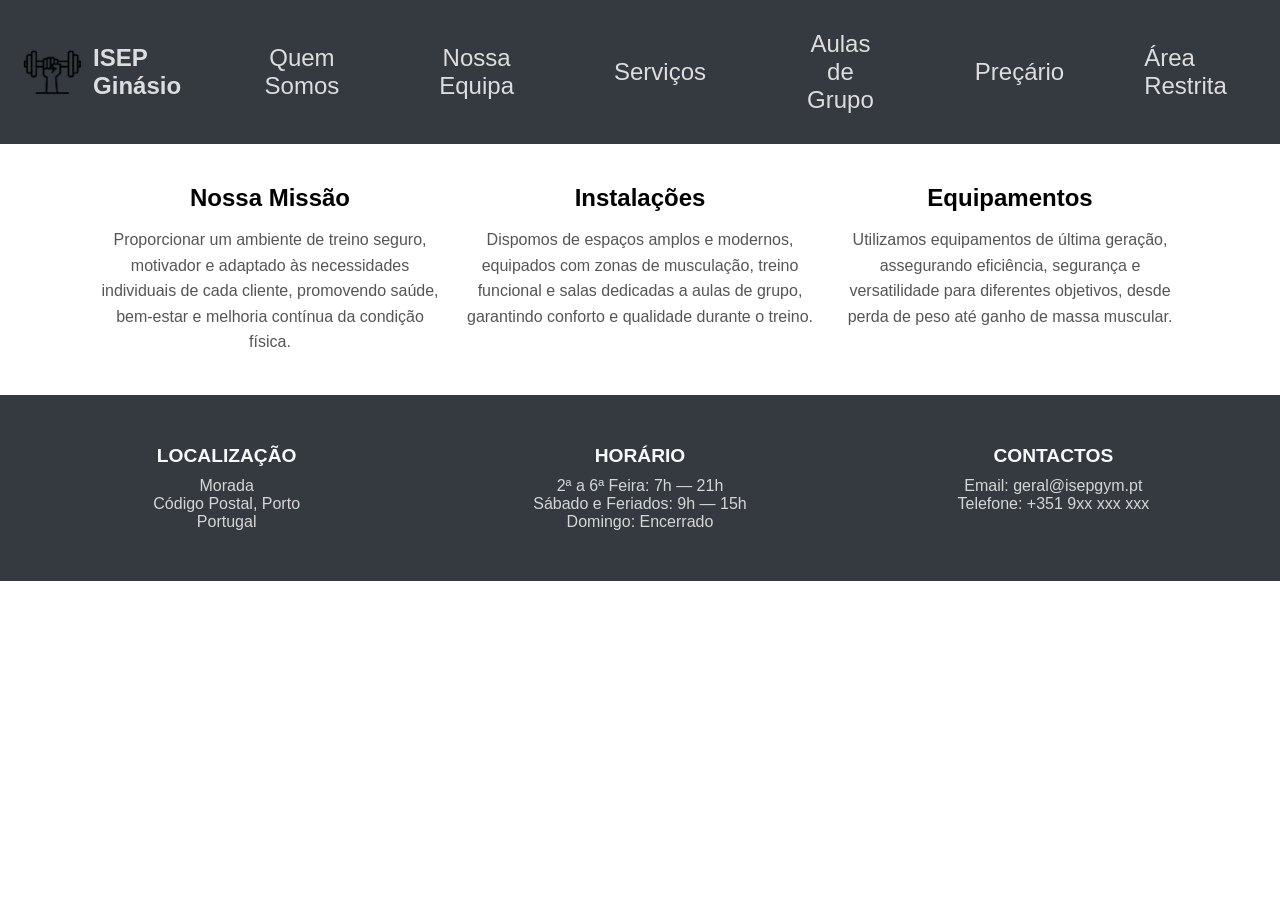
<file: index.html>
<!DOCTYPE html>
<html lang="pt">

<head>
    <meta charset="UTF-8">
    <meta name="viewport" content="width=device-width, initial-scale=1.0">
    <title>ISEP Ginásio</title>

    <!-- favicon -->
    <link rel="shortcut icon" href="assets/images/gym125.png" type="image/png">

    <!-- estilos da página -->
    <link rel="stylesheet" href="assets/css/estilos.css">
</head>

<body>

    <!-- Navegação -->
    <nav class="bng-navbar">

        <!-- Logo e Nome -->
        <div>
            <img src="assets/images/gym255.png" alt="Logo da empresa">
            <h3>ISEP Ginásio</h3>
        </div>

        <!-- Links centrais -->
        <div class="container-navegacao">
            <a href="index.html">Quem Somos</a>
            <a href="equipa.html">Nossa Equipa</a>
            <a href="servicos.html">Serviços</a>
            <a href="aulasgrupo.html">Aulas de Grupo</a>
            <a href="precario.html">Preçário</a>
        </div>

        <!-- Área Cliente -->
        <div class="nav-cliente">
            <a href="login_form.html" target="_blank">Área Restrita</a>
        </div>

    </nav>

    <!-- Seção "Quem Somos" -->
    <section class="container-texto-generico">

        <article>
            <h2>Nossa Missão</h2>
            <p>
                Proporcionar um ambiente de treino seguro, motivador e adaptado
                às necessidades individuais de cada cliente, promovendo saúde,
                bem-estar e melhoria contínua da condição física.
            </p>
        </article>

        <article>
            <h2>Instalações</h2>
            <p>
                Dispomos de espaços amplos e modernos, equipados com zonas de
                musculação, treino funcional e salas dedicadas a aulas de grupo,
                garantindo conforto e qualidade durante o treino.
            </p>
        </article>

        <article>
            <h2>Equipamentos</h2>
            <p>
                Utilizamos equipamentos de última geração, assegurando eficiência,
                segurança e versatilidade para diferentes objetivos, desde perda
                de peso até ganho de massa muscular.
            </p>
        </article>

    </section>

    <!-- Rodapé -->
    <footer class="footer-container">

        <div class="footer-section">
            <strong>LOCALIZAÇÃO</strong>
            <p>
                Morada <br>
                Código Postal, Porto <br>
                Portugal
            </p>
        </div>

        <div class="footer-section">
            <strong>HORÁRIO</strong>
            <p>2ª a 6ª Feira: 7h — 21h</p>
            <p>Sábado e Feriados: 9h — 15h</p>
            <p>Domingo: Encerrado</p>
        </div>

        <div class="footer-section">
            <strong>CONTACTOS</strong>
            <p>Email: geral@isepgym.pt</p>
            <p>Telefone: +351 9xx xxx xxx</p>
        </div>

    </footer>

</body>

</html>
</file>
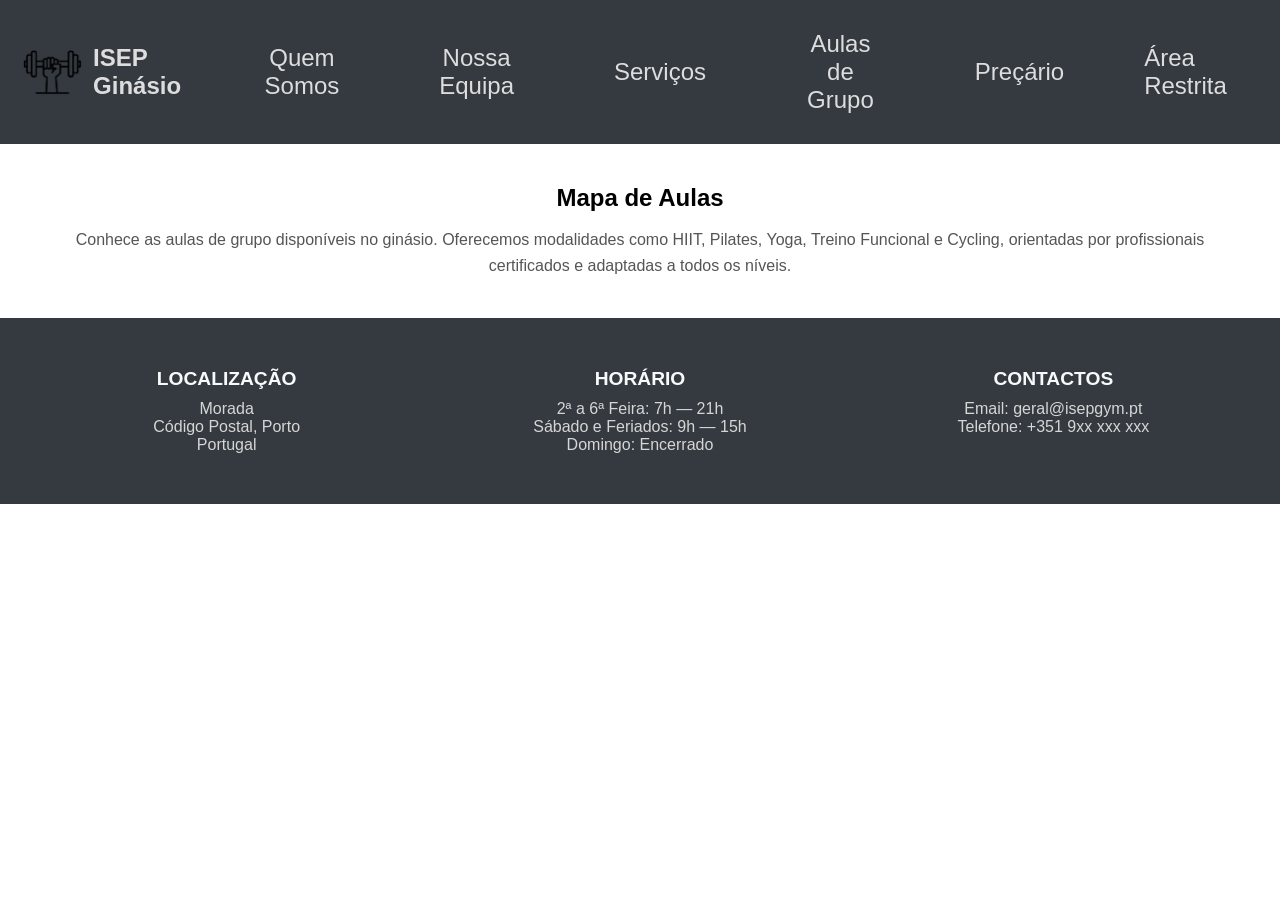
<file: aulasgrupo.html>
<!DOCTYPE html>
<html lang="pt">

<head>
    <meta charset="UTF-8">
    <meta name="viewport" content="width=device-width, initial-scale=1.0">
    <title>ISEP Ginásio - Aulas de Grupo</title>

    <!-- favicon -->
    <link rel="shortcut icon" href="assets/images/gym125.png" type="image/png">

    <!-- estilos da página -->
    <link rel="stylesheet" href="assets/css/estilos.css">
</head>

<body>

    <!-- Navegação -->
    <nav class="bng-navbar">

        <!-- Logo e Nome -->
        <div>
            <img src="assets/images/gym255.png" alt="Logo da empresa">
            <h3>ISEP Ginásio</h3>
        </div>

        <!-- Links centrais -->
        <div class="container-navegacao">
            <a href="index.html">Quem Somos</a>
            <a href="equipa.html">Nossa Equipa</a>
            <a href="servicos.html">Serviços</a>
            <a href="aulasgrupo.html">Aulas de Grupo</a>
            <a href="precario.html">Preçário</a>
        </div>

        <!-- Área Cliente -->
        <div class="nav-cliente">
            <a href="login_form.html" target="_blank">Área Restrita</a>
        </div>

    </nav>

    <!-- Seção "Conteudo da pagina - Aulas de Grupo" -->
    <section class="container-texto-generico">
        <section>
            <h2>Mapa de Aulas</h2>
            <p>
                Conhece as aulas de grupo disponíveis no ginásio.
                Oferecemos modalidades como HIIT, Pilates, Yoga,
                Treino Funcional e Cycling, orientadas por
                profissionais certificados e adaptadas a todos os níveis.
            </p>
        </section>
    </section>

    <!-- Rodapé -->
    <footer class="footer-container">

        <div class="footer-section">
            <strong>LOCALIZAÇÃO</strong>
            <p>
                Morada <br>
                Código Postal, Porto <br>
                Portugal
            </p>
        </div>

        <div class="footer-section">
            <strong>HORÁRIO</strong>
            <p>2ª a 6ª Feira: 7h — 21h</p>
            <p>Sábado e Feriados: 9h — 15h</p>
            <p>Domingo: Encerrado</p>
        </div>

        <div class="footer-section">
            <strong>CONTACTOS</strong>
            <p>Email: geral@isepgym.pt</p>
            <p>Telefone: +351 9xx xxx xxx</p>
        </div>

    </footer>

</body>

</html>
</file>
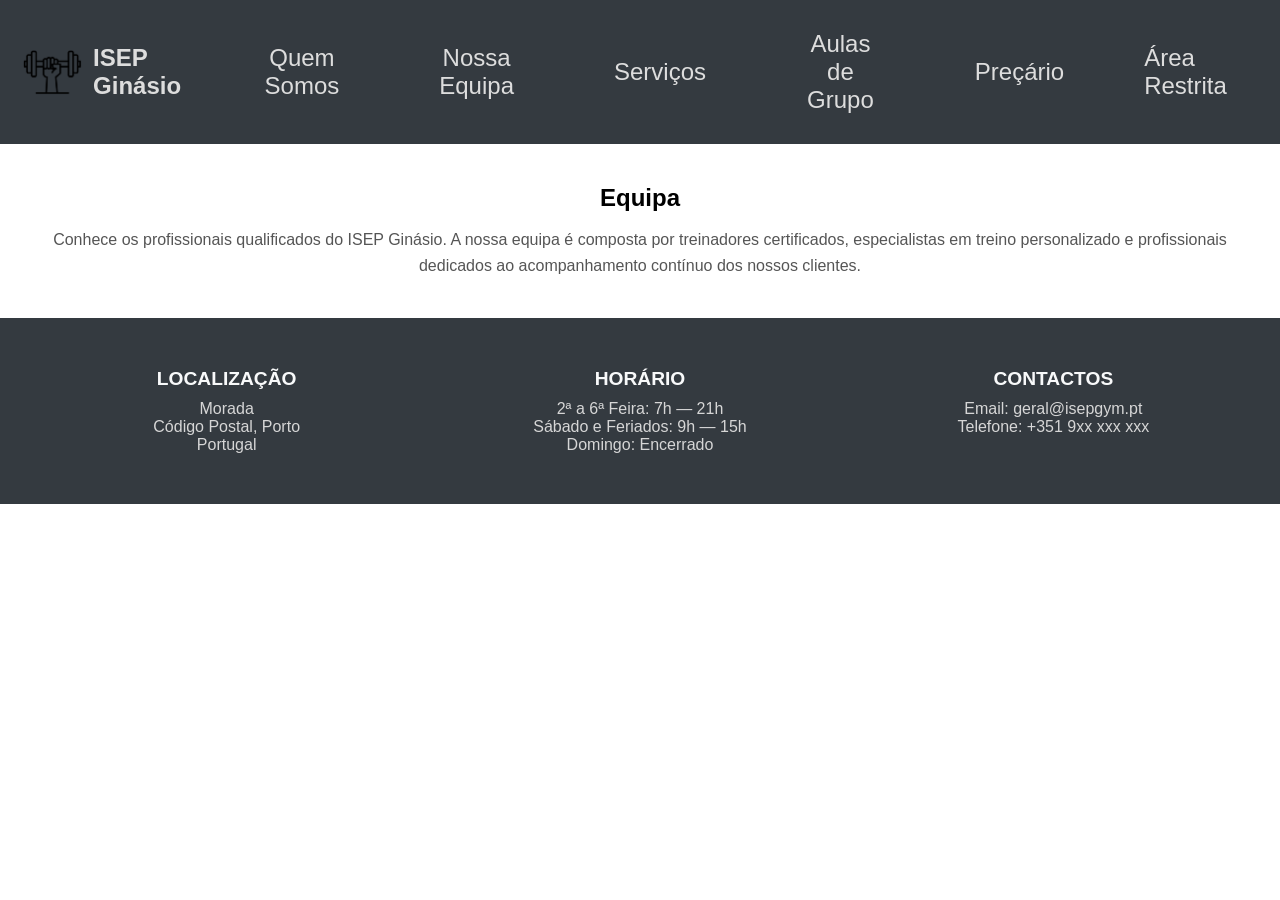
<file: equipa.html>
<!DOCTYPE html>
<html lang="pt">

<head>
    <meta charset="UTF-8">
    <meta name="viewport" content="width=device-width, initial-scale=1.0">
    <title>ISEP Ginásio - Equipa</title>

    <!-- favicon -->
    <link rel="shortcut icon" href="assets/images/gym125.png" type="image/png">

    <!-- estilos da página -->
    <link rel="stylesheet" href="assets/css/estilos.css">
</head>

<body>

    <!-- Navegação -->
    <nav class="bng-navbar">

        <!-- Logo e Nome -->
        <div>
            <img src="assets/images/gym255.png" alt="Logo da empresa">
            <h3>ISEP Ginásio</h3>
        </div>

        <!-- Links centrais -->
        <div class="container-navegacao">
            <a href="index.html">Quem Somos</a>
            <a href="equipa.html">Nossa Equipa</a>
            <a href="servicos.html">Serviços</a>
            <a href="aulasgrupo.html">Aulas de Grupo</a>
            <a href="precario.html">Preçário</a>
        </div>

        <!-- Área Cliente -->
        <div class="nav-cliente">
            <a href="login_form.html" target="_blank">Área Restrita</a>
        </div>

    </nav>

    <!-- Seção "Conteudo da pagina - Equipa" -->
    <section class="container-texto-generico">
        <section>
            <h2>Equipa</h2>
            <p>
                Conhece os profissionais qualificados do ISEP Ginásio.
                A nossa equipa é composta por treinadores certificados,
                especialistas em treino personalizado e profissionais
                dedicados ao acompanhamento contínuo dos nossos clientes.
            </p>
        </section>
    </section>

    <!-- Rodapé -->
    <footer class="footer-container">

        <div class="footer-section">
            <strong>LOCALIZAÇÃO</strong>
            <p>
                Morada <br>
                Código Postal, Porto <br>
                Portugal
            </p>
        </div>

        <div class="footer-section">
            <strong>HORÁRIO</strong>
            <p>2ª a 6ª Feira: 7h — 21h</p>
            <p>Sábado e Feriados: 9h — 15h</p>
            <p>Domingo: Encerrado</p>
        </div>

        <div class="footer-section">
            <strong>CONTACTOS</strong>
            <p>Email: geral@isepgym.pt</p>
            <p>Telefone: +351 9xx xxx xxx</p>
        </div>

    </footer>

</body>

</html>
</file>
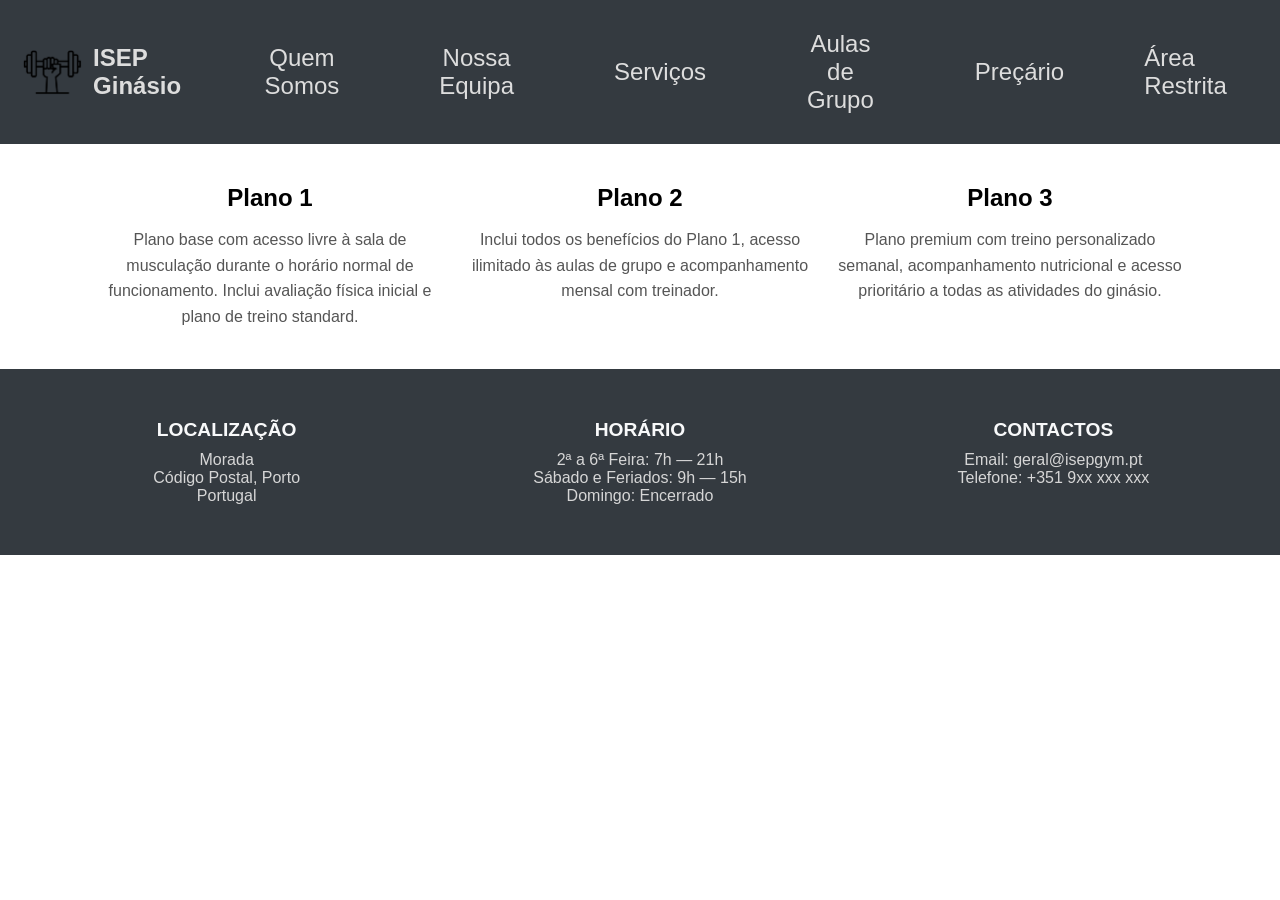
<file: precario.html>
<!DOCTYPE html>
<html lang="pt">

<head>
    <meta charset="UTF-8">
    <meta name="viewport" content="width=device-width, initial-scale=1.0">
    <title>ISEP Ginásio - Preçário</title>

    <!-- favicon -->
    <link rel="shortcut icon" href="assets/images/gym125.png" type="image/png">

    <!-- estilos da página -->
    <link rel="stylesheet" href="assets/css/estilos.css">
</head>

<body>

    <!-- Navegação -->
    <nav class="bng-navbar">

        <!-- Logo e Nome -->
        <div>
            <img src="assets/images/gym255.png" alt="Logo da empresa">
            <h3>ISEP Ginásio</h3>
        </div>

        <!-- Links centrais -->
        <div class="container-navegacao">
            <a href="index.html">Quem Somos</a>
            <a href="equipa.html">Nossa Equipa</a>
            <a href="servicos.html">Serviços</a>
            <a href="aulasgrupo.html">Aulas de Grupo</a>
            <a href="precario.html">Preçário</a>
        </div>

        <!-- Área Cliente -->
        <div class="nav-cliente">
            <a href="login_form.html" target="_blank">Área Restrita</a>
        </div>

    </nav>

    <!-- Seção "Conteudo da pagina - Preçário" -->
    <section class="container-texto-generico">

        <article>
            <h2>Plano 1</h2>
            <p>
                Plano base com acesso livre à sala de musculação durante o horário normal de funcionamento.
                Inclui avaliação física inicial e plano de treino standard.
            </p>
        </article>

        <article>
            <h2>Plano 2</h2>
            <p>
                Inclui todos os benefícios do Plano 1, acesso ilimitado às aulas de grupo
                e acompanhamento mensal com treinador.
            </p>
        </article>

        <article>
            <h2>Plano 3</h2>
            <p>
                Plano premium com treino personalizado semanal,
                acompanhamento nutricional e acesso prioritário a todas as atividades do ginásio.
            </p>
        </article>

    </section>

    <!-- Rodapé -->
    <footer class="footer-container">

        <div class="footer-section">
            <strong>LOCALIZAÇÃO</strong>
            <p>
                Morada <br>
                Código Postal, Porto <br>
                Portugal
            </p>
        </div>

        <div class="footer-section">
            <strong>HORÁRIO</strong>
            <p>2ª a 6ª Feira: 7h — 21h</p>
            <p>Sábado e Feriados: 9h — 15h</p>
            <p>Domingo: Encerrado</p>
        </div>

        <div class="footer-section">
            <strong>CONTACTOS</strong>
            <p>Email: geral@isepgym.pt</p>
            <p>Telefone: +351 9xx xxx xxx</p>
        </div>

    </footer>

</body>

</html>
</file>
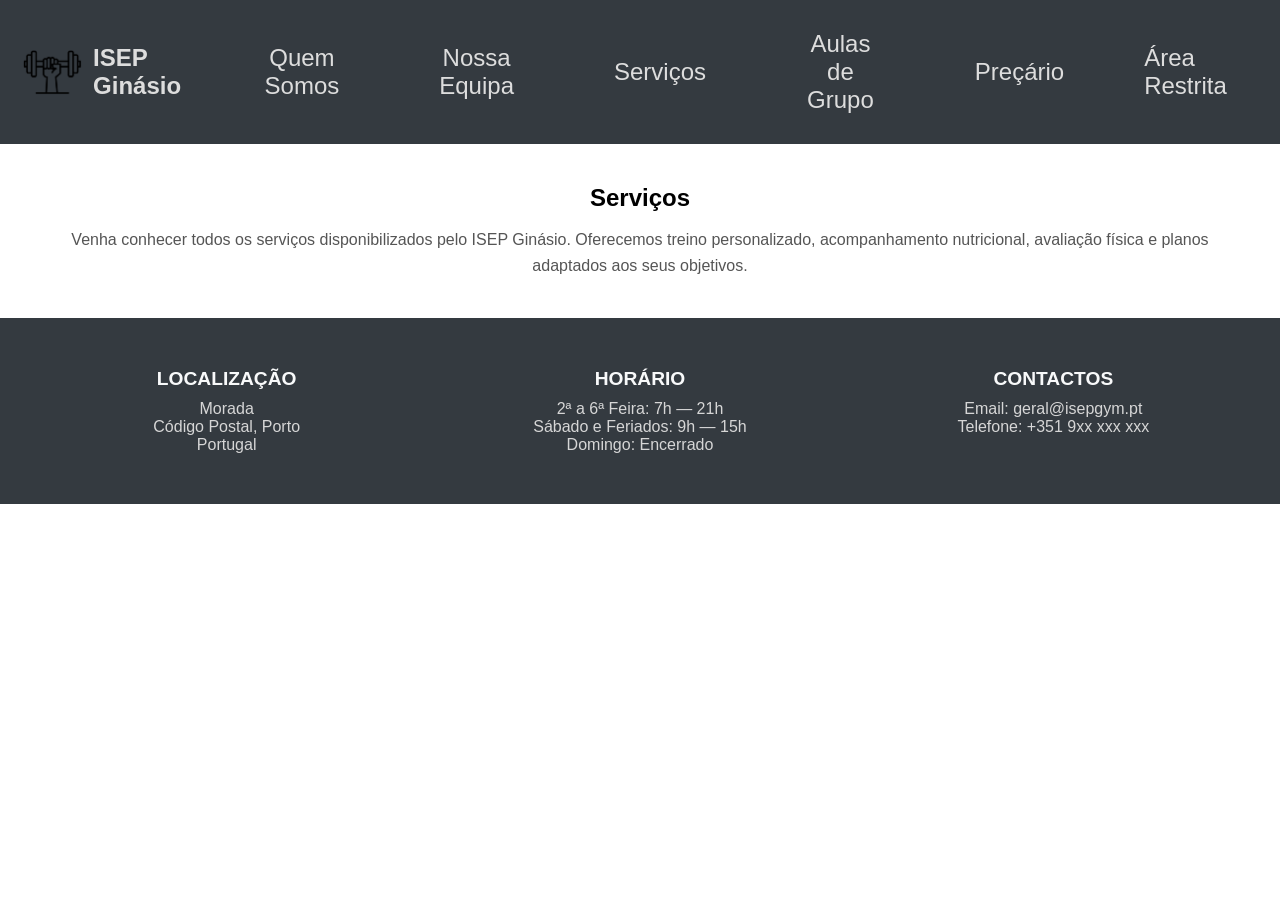
<file: servicos.html>
<!DOCTYPE html>
<html lang="pt">

<head>
    <meta charset="UTF-8">
    <meta name="viewport" content="width=device-width, initial-scale=1.0">
    <title>ISEP Ginásio - Serviços</title>

    <!-- favicon -->
    <link rel="shortcut icon" href="assets/images/gym125.png" type="image/png">

    <!-- estilos da página -->
    <link rel="stylesheet" href="assets/css/estilos.css">
</head>

<body>

    <!-- Navegação -->
    <nav class="bng-navbar">

        <!-- Logo e Nome -->
        <div>
            <img src="assets/images/gym255.png" alt="Logo da empresa">
            <h3>ISEP Ginásio</h3>
        </div>

        <!-- Links centrais -->
        <div class="container-navegacao">
            <a href="index.html">Quem Somos</a>
            <a href="equipa.html">Nossa Equipa</a>
            <a href="servicos.html">Serviços</a>
            <a href="aulasgrupo.html">Aulas de Grupo</a>
            <a href="precario.html">Preçário</a>
        </div>

        <!-- Área Cliente -->
        <div class="nav-cliente">
            <a href="login_form.html" target="_blank">Área Restrita</a>
        </div>

    </nav>

    <!-- Seção "Conteudo da pagina - Serviços" -->
    <section class="container-texto-generico">
        <section>
            <h2>Serviços</h2>
            <p>
                Venha conhecer todos os serviços disponibilizados pelo ISEP Ginásio.
                Oferecemos treino personalizado, acompanhamento nutricional,
                avaliação física e planos adaptados aos seus objetivos.
            </p>
        </section>
    </section>

    <!-- Rodapé -->
    <footer class="footer-container">

        <div class="footer-section">
            <strong>LOCALIZAÇÃO</strong>
            <p>
                Morada <br>
                Código Postal, Porto <br>
                Portugal
            </p>
        </div>

        <div class="footer-section">
            <strong>HORÁRIO</strong>
            <p>2ª a 6ª Feira: 7h — 21h</p>
            <p>Sábado e Feriados: 9h — 15h</p>
            <p>Domingo: Encerrado</p>
        </div>

        <div class="footer-section">
            <strong>CONTACTOS</strong>
            <p>Email: geral@isepgym.pt</p>
            <p>Telefone: +351 9xx xxx xxx</p>
        </div>

    </footer>

</body>

</html>
</file>
<file: assets/css/estilos.css>
/* ============================= */
/* RESET GLOBAL */
/* ============================= */

* {
    margin: 0;
    padding: 0;
    box-sizing: border-box;
    font-family: Arial, Helvetica, sans-serif;
}

/* ============================= */
/* NAVBAR */
/* ============================= */

.bng-navbar {
    background-color: #343a40;
    display: flex;
    align-items: center;
    justify-content: space-between;
    padding: 10px 20px;
}

.bng-navbar div {
    display: flex;
    align-items: center;
}

.bng-navbar img {
    height: 50px;
    margin-right: 10px;
}

.bng-navbar h3 {
    font-size: 1.5em;
    color: #dddddd;
}

/* ============================= */
/* LINKS CENTRAIS */
/* ============================= */

.container-navegacao {
    text-align: center;
    padding: 20px;
}

.container-navegacao a {
    font-size: 1.5em;
    margin: 0px 50px;
    text-decoration: none;
    color: #dddddd;
}

.container-navegacao a:hover {
    color: #ffffff;
}

/* ============================= */
/* ÁREA CLIENTE */
/* ============================= */

.nav-cliente a {
    color: #dddddd;
    text-decoration: none;
    font-size: 1.5em;
    padding: 10px;
    border-radius: 5px;
    transition: background 0.3s;
}

.nav-cliente a:hover {
    background-color: #0056b3;
}

/* ============================= */
/* TEXTO CENTRAL */
/* ============================= */

.container-texto-generico {
    display: flex;
    justify-content: center;
    flex-wrap: wrap;
    gap: 20px;
    padding: 40px;
    text-align: center;
}

.container-texto-generico article {
    max-width: 350px;
}

.container-texto-generico h2 {
    margin-bottom: 15px;
}

.container-texto-generico p {
    color: #555;
    line-height: 1.6;
}

/* ============================= */
/* RODAPÉ */
/* ============================= */

.footer-container {
    display: flex;
    background-color: #343a40;
    color: white;
    padding: 40px 20px;
    flex-wrap: wrap;
}

.footer-section {
    flex: 1;
    min-width: 250px;
    padding: 10px;
    text-align: center;
}

.footer-section strong {
    font-size: 1.2rem;
    display: block;
    margin-bottom: 10px;
    color: #f8f9fa;
}

.footer-section p {
    font-size: 1rem;
    color: #d6d6d6;
}
</file>
